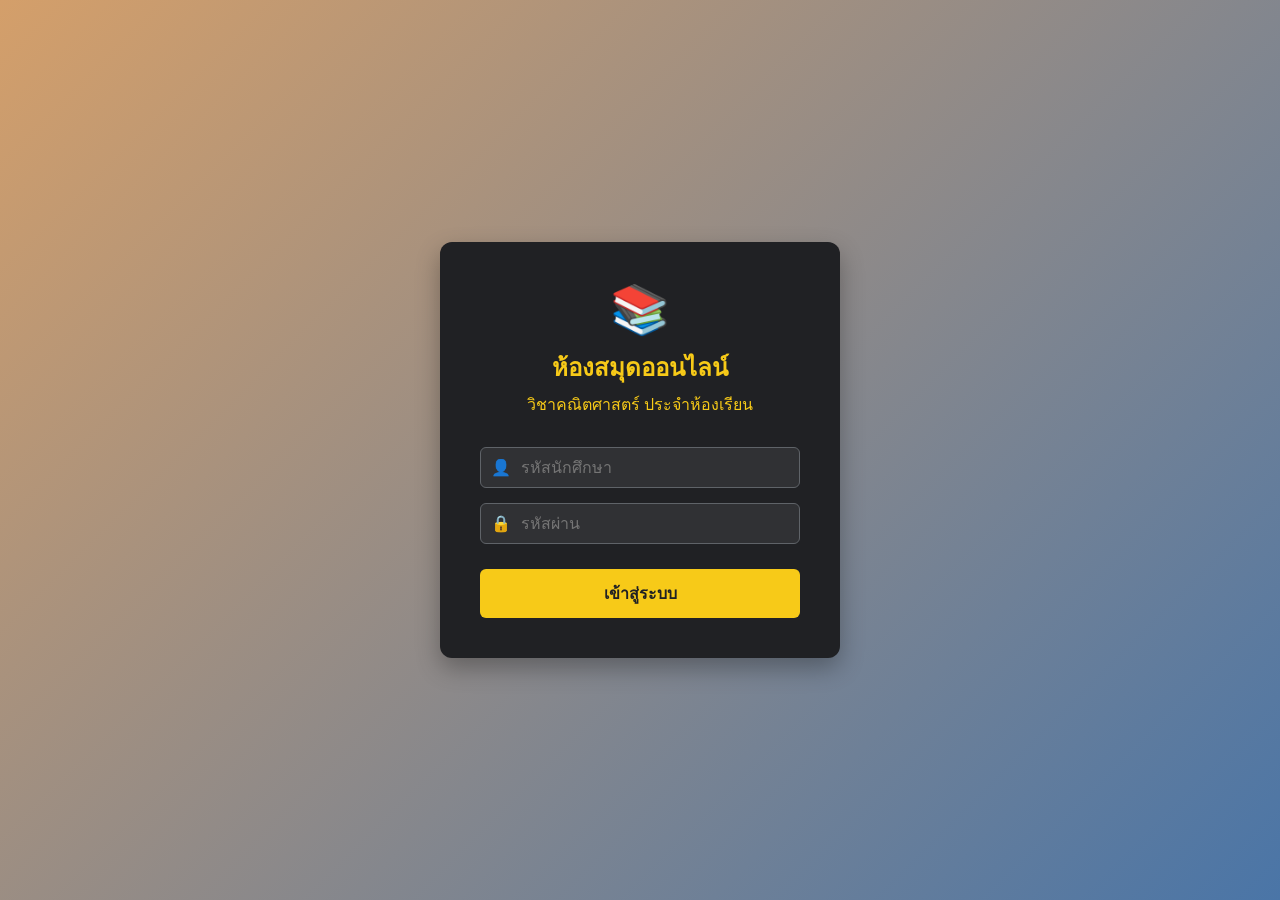
<file: index.html>
<!DOCTYPE html>
<html lang="th">
<head>
    <meta charset="UTF-8">
    <meta name="viewport" content="width=device-width, initial-scale=1.0">
    <title>ห้องสมุดออนไลน์</title>
    <link rel="stylesheet" href="style.css">
</head>
<body>
    <div class="background-gradient">
        <div class="login-card">
            <div class="logo-icon">📚</div>
            <h2>ห้องสมุดออนไลน์</h2>
            <p>วิชาคณิตศาสตร์ ประจำห้องเรียน</p>
            
            <div class="input-group">
                <span class="icon">👤</span>
                <input type="text" id="studentId" placeholder="รหัสนักศึกษา">
            </div>
            
            <div class="input-group">
                <span class="icon">🔒</span>
                <input type="password" id="password" placeholder="รหัสผ่าน">
            </div>
            
            <button onclick="login()">เข้าสู่ระบบ</button>
        </div>
    </div>

   <script>
        function login() {
            const studentId = document.getElementById('studentId').value;
            if(studentId) {
                // บันทึกรหัสนักศึกษาลงในเครื่อง (Local Storage)
                localStorage.setItem('currentUser', studentId);
                // เปลี่ยนหน้าไปยัง books.html
                window.location.href = 'books.html'; 
            } else {
                alert('กรุณากรอกรหัสนักศึกษา');
            }
        }
    </script>
</body>
</html>
</file>
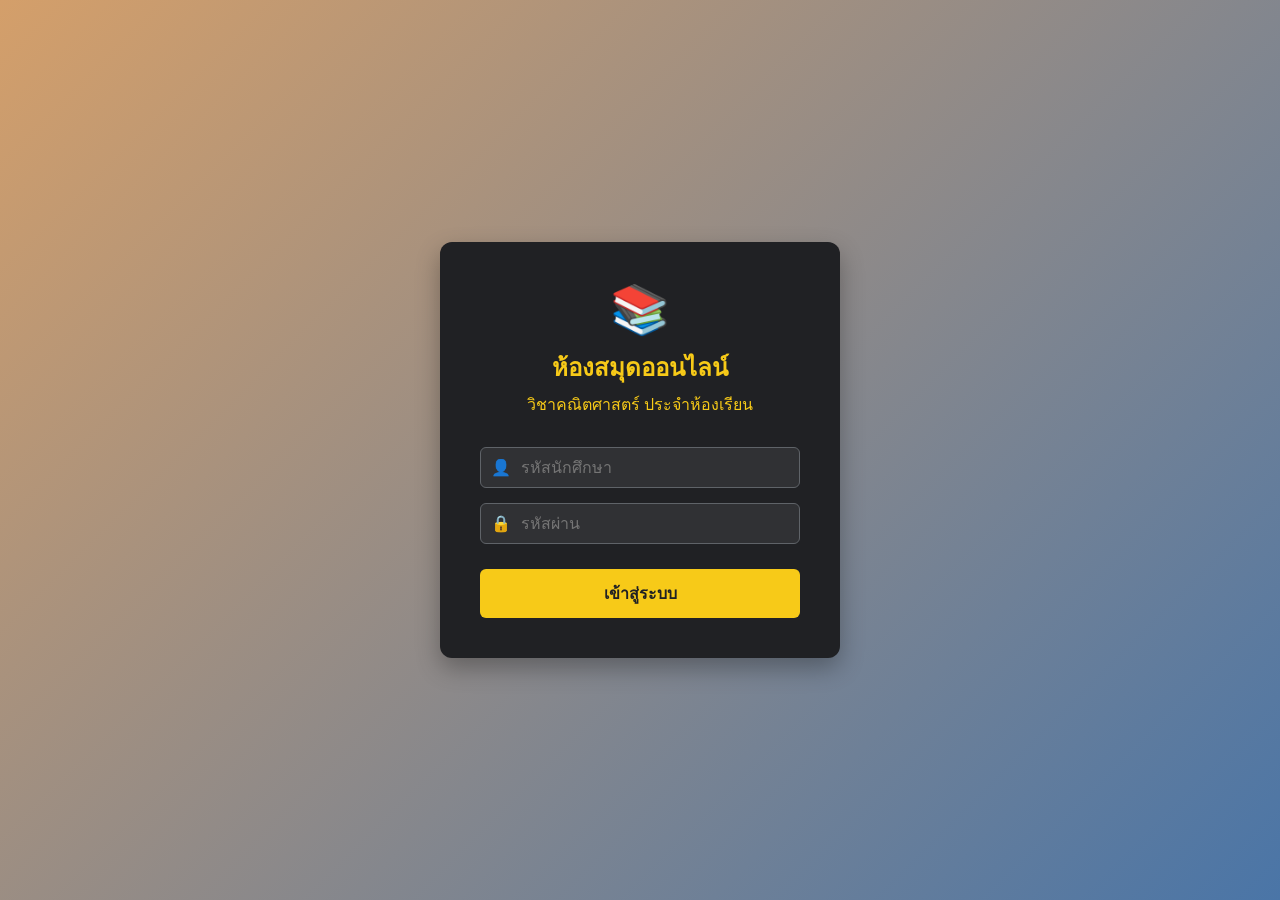
<file: books.html>
<!DOCTYPE html>
<html lang="th">
<head>
    <meta charset="UTF-8">
    <meta name="viewport" content="width=device-width, initial-scale=1.0">
    <title>เลือกอ่านหนังสือ</title>
    <link rel="stylesheet" href="style.css">
</head>
<body class="dark-theme">
    
    <div class="top-bar">
        <h2>เลือกอ่านหนังสือ</h2>
        <div class="actions">
            <button class="icon-btn" onclick="window.location.href='history.html'">🕒</button>
            <button class="icon-btn" onclick="logout()">🚪</button>
        </div>
    </div>

   <div class="book-grid">
        <!-- เล่มที่ 1: ลิงก์ไปที่ Clear Notebooks -->
        <div class="book-card" onclick="goToRead('สรุปโน้ตเรียน', 'Clear Notebooks', 'https://www.clearnotebooks.com/th/notebooks/2010623')">
            <div class="book-cover" style="background: linear-gradient(135deg, #00c6ff, #0072ff);">📘</div>
            <div class="book-info">
                <h3>สรุปโน้ตเรียน</h3>
                <p>Clear Notebooks</p>
            </div>
        </div>

        <!-- เล่มที่ 2: ลิงก์ไปที่ SmartMathPro -->
        <div class="book-card" onclick="goToRead('คณิตศาสตร์: เวกเตอร์', 'SmartMathPro', 'https://www.smartmathpro.com/article/math-vector/')">
            <div class="book-cover" style="background: linear-gradient(135deg, #11998e, #38ef7d);">📗</div>
            <div class="book-info">
                <h3>คณิตศาสตร์: เวกเตอร์</h3>
                <p>SmartMathPro</p>
            </div>
        </div>
    </div>

    <script>
        // ระบบป้องกันคนยังไม่ล็อกอินแอบเข้า
        if(!localStorage.getItem('currentUser')) {
            window.location.href = 'index.html';
        }

        function logout() {
            localStorage.removeItem('currentUser');
            window.location.href = 'index.html';
        }

        // ฟังก์ชันรับค่าหนังสือที่กด แล้วส่งไปหน้าอ่าน
        function goToRead(title, teacher, url) {
            localStorage.setItem('currentBookTitle', title);
            localStorage.setItem('currentBookTeacher', teacher);
            localStorage.setItem('currentBookUrl', url);
            window.location.href = 'read.html';
        }
    </script>
</body>
</html>
</file>
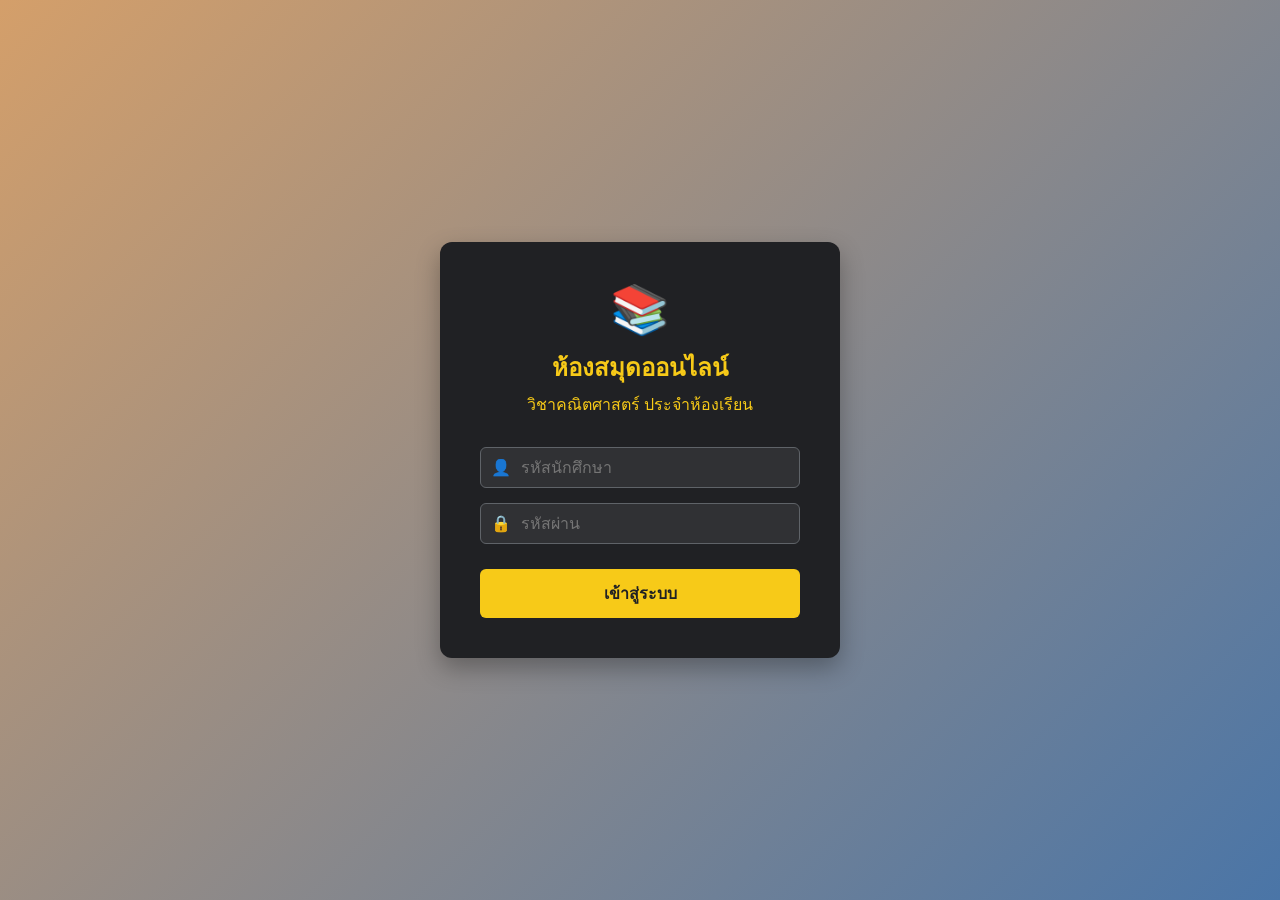
<file: history.html>
<!DOCTYPE html>
<html lang="th">
<head>
    <meta charset="UTF-8">
    <meta name="viewport" content="width=device-width, initial-scale=1.0">
    <title>ประวัติการอ่านหนังสือ</title>
    <link rel="stylesheet" href="style.css">
</head>
<body class="dark-theme">

    <div class="top-bar">
        <div style="display: flex; align-items: center;">
            <button class="back-btn" onclick="window.location.href='books.html'">⬅</button>
            <h2>ประวัติการอ่านหนังสือ</h2>
        </div>
    </div>

    <div class="history-container">
        <div id="historyList">
            <!-- ข้อมูลประวัติจะถูกแสดงตรงนี้โดยอัตโนมัติ -->
        </div>
    </div>

    <script>
        // ป้องกันคนยังไม่ล็อกอินแอบเข้า
        if(!localStorage.getItem('currentUser')) {
            window.location.href = 'index.html';
        }

        const currentUser = localStorage.getItem('currentUser');
        const historyContainer = document.getElementById('historyList');
        
        // ดึงประวัติการอ่านจาก LocalStorage
        let historyList = JSON.parse(localStorage.getItem('readingHistory')) || [];

        // กรองเฉพาะประวัติของรหัสนักศึกษาที่กำลังล็อกอินอยู่
        const userHistory = historyList.filter(item => item.studentId === currentUser);

        if(userHistory.length === 0) {
            historyContainer.innerHTML = '<p class="no-history">ยังไม่มีประวัติการอ่านหนังสือ</p>';
        } else {
            let htmlContent = '';
            
            // คำนวณเวลารวมทั้งหมดที่อ่านวันนี้ (หรือทั้งหมด)
            let totalMinutes = userHistory.reduce((sum, item) => sum + item.minutes, 0);
            
            // แสดงสรุปเวลาอ่านวันนี้ด้านบน
            htmlContent += `<div class="summary-box">เวลาอ่านวันนี้: <span class="highlight-time">${totalMinutes} นาที</span></div>`;

            // วนลูปสร้างรายการประวัติทีละรายการ
            userHistory.forEach(item => {
                // สมมติเวลาเข้า-ออก (จำลองจากเวลาที่บันทึก)
                htmlContent += `
                    <div class="history-card">
                        <div class="history-title">
                            📚 ${item.studentId} อ่าน '${item.bookTitle}'
                        </div>
                        <div class="history-time-info">
                            📖 เข้าเวลา ${item.date} | ใช้เวลา ${item.minutes} นาที
                        </div>
                        <div class="history-daily">
                            เวลาอ่านวันนี้: ${item.minutes} นาที
                        </div>
                    </div>
                `;
            });
            historyContainer.innerHTML = htmlContent;
        }
    </script>
</body>
</html>
</file>
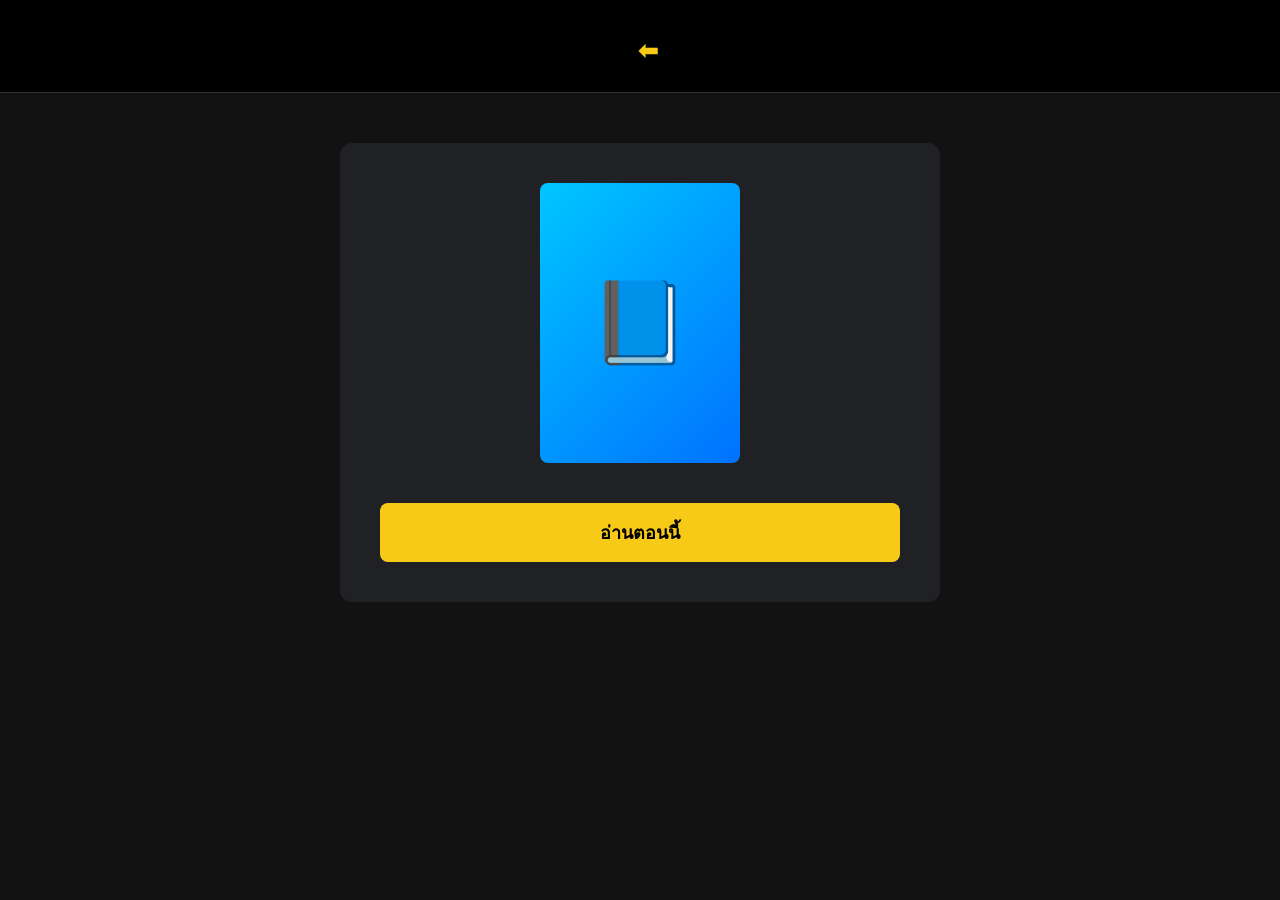
<file: read.html>
<!DOCTYPE html>
<html lang="th">
<head>
    <meta charset="UTF-8">
    <meta name="viewport" content="width=device-width, initial-scale=1.0">
    <title>อ่านหนังสือ</title>
    <link rel="stylesheet" href="style.css">
</head>
<body class="dark-theme">

    <div class="top-bar">
        <button class="back-btn" onclick="window.location.href='books.html'">⬅</button>
        <h2 id="topTitle">ชื่อหนังสือ</h2>
    </div>

    <div class="read-container">
        <div class="book-cover-large" style="background: linear-gradient(135deg, #00c6ff, #0072ff);">📘</div>
        <h2 id="displayTitle">ชื่อหนังสือ</h2>
        <p id="displayTeacher" class="teacher-name">ชื่อครู</p>
        
        <button id="readBtn" class="primary-btn" onclick="startReading()">อ่านตอนนี้</button>
    </div>

    <script>
        // ดึงข้อมูลที่ส่งมาจากหน้าเลือกหนังสือมาแสดงผล
        const title = localStorage.getItem('currentBookTitle');
        const teacher = localStorage.getItem('currentBookTeacher');
        const url = localStorage.getItem('currentBookUrl');
        
        document.getElementById('topTitle').innerText = title;
        document.getElementById('displayTitle').innerText = title;
        document.getElementById('displayTeacher').innerText = teacher;

        function startReading() {
            // 1. บันทึกเวลาที่เริ่มกดอ่าน (มิลลิวินาที)
            const startTime = Date.now();
            localStorage.setItem('readStartTime', startTime);
            
            // 2. เปิดหน้าเว็บหนังสือในแท็บใหม่ (ลิงก์ที่เราตั้งไว้)
            window.open(url, '_blank');
            
            // 3. เปลี่ยนปุ่มเป็นสีเขียวและเปลี่ยนข้อความสำหรับกดจบการอ่าน
            const btn = document.getElementById('readBtn');
            btn.innerText = "บันทึกเวลา และเสร็จสิ้นการอ่าน";
            btn.style.backgroundColor = "#4CAF50";
            btn.onclick = finishReading; // เปลี่ยนหน้าที่ของปุ่ม
        }

        function finishReading() {
            const startTime = localStorage.getItem('readStartTime');
            if(startTime) {
                const endTime = Date.now();
                // นำเวลาจบ - เวลาเริ่ม แล้วแปลงเป็น "นาที"
                let timeSpent = Math.floor((endTime - startTime) / 60000); 
                
                // สร้างข้อมูลประวัติการอ่าน
                const historyRecord = {
                    studentId: localStorage.getItem('currentUser'),
                    bookTitle: title,
                    date: new Date().toLocaleString('th-TH'),
                    minutes: timeSpent
                };

                // ดึงประวัติเก่ามา (ถ้ามี) แล้วยัดประวัติใหม่เพิ่มเข้าไป
                let historyList = JSON.parse(localStorage.getItem('readingHistory')) || [];
                historyList.push(historyRecord);
                localStorage.setItem('readingHistory', JSON.stringify(historyList));

                alert(`บันทึกสำเร็จ! คุณใช้เวลาอ่านไป ${timeSpent} นาที`);
                
                // เคลียร์เวลาเริ่มและกลับไปหน้ารวม
                localStorage.removeItem('readStartTime');
                window.location.href = 'books.html';
            }
        }
    </script>
</body>
</html>
</file>
<file: style.css>
* {
    box-sizing: border-box;
    margin: 0;
    padding: 0;
    font-family: 'Segoe UI', Tahoma, Geneva, Verdana, sans-serif;
}

.background-gradient {
    height: 100vh;
    display: flex;
    justify-content: center;
    align-items: center;
    background: linear-gradient(135deg, #d49f6a 0%, #4a75a7 100%);
}

.login-card {
    background-color: #202124;
    padding: 40px;
    border-radius: 12px;
    width: 400px;
    text-align: center;
    color: white;
    box-shadow: 0 10px 25px rgba(0,0,0,0.3);
}

.logo-icon {
    font-size: 48px;
    margin-bottom: 10px;
}

.login-card h2 {
    color: #f7ca18;
    font-size: 24px;
    margin-bottom: 5px;
}

.login-card p {
    font-size: 16px;
    margin-bottom: 30px;
    color: #f7ca18;
}

.input-group {
    display: flex;
    align-items: center;
    background-color: #303134;
    border: 1px solid #5f6368;
    border-radius: 6px;
    margin-bottom: 15px;
    padding: 10px;
}

.input-group input {
    background: transparent;
    border: none;
    outline: none;
    color: white;
    width: 100%;
    margin-left: 10px;
    font-size: 16px;
}

button {
    width: 100%;
    padding: 12px;
    background-color: #f7ca18;
    color: #202124;
    border: none;
    border-radius: 6px;
    font-size: 16px;
    font-weight: bold;
    cursor: pointer;
    margin-top: 10px;
    transition: 0.3s;
}

button:hover {
    background-color: #e5b800;
}
/* เพิ่มเติมสำหรับหน้า Books และ Read */
.dark-theme {
    background-color: #121212;
    color: white;
}

.top-bar {
    display: flex;
    justify-content: space-between;
    align-items: center;
    padding: 15px 30px;
    background-color: #000000;
    border-bottom: 1px solid #333;
}

.top-bar h2 {
    font-size: 20px;
    font-weight: normal;
}

.icon-btn, .back-btn {
    background: transparent;
    border: none;
    color: #f7ca18;
    font-size: 24px;
    cursor: pointer;
    margin-left: 15px;
}

.book-grid {
    display: grid;
    grid-template-columns: repeat(auto-fill, minmax(280px, 1fr));
    gap: 20px;
    padding: 30px;
}

.book-card {
    background-color: #202124;
    border-radius: 10px;
    overflow: hidden;
    cursor: pointer;
    transition: 0.3s;
    border: 1px solid #333;
}

.book-card:hover {
    transform: translateY(-5px);
    box-shadow: 0 5px 15px rgba(255, 255, 255, 0.1);
}

.book-cover {
    height: 160px;
    display: flex;
    justify-content: center;
    align-items: center;
    font-size: 60px;
}

.book-info {
    padding: 15px;
}

.book-info h3 {
    font-size: 18px;
    margin-bottom: 5px;
    color: #fff;
}

.book-info p {
    font-size: 14px;
    color: #aaa;
}

/* สำหรับหน้า Read */
.read-container {
    max-width: 600px;
    margin: 50px auto;
    background-color: #202124;
    padding: 40px;
    border-radius: 12px;
    text-align: center;
}

.book-cover-large {
    width: 200px;
    height: 280px;
    margin: 0 auto 20px;
    display: flex;
    justify-content: center;
    align-items: center;
    font-size: 80px;
    border-radius: 8px;
}

.teacher-name {
    color: #aaa;
    margin: 10px 0 30px;
}

.primary-btn {
    background-color: #f7ca18;
    color: #000;
    padding: 15px 30px;
    border: none;
    border-radius: 8px;
    font-size: 18px;
    font-weight: bold;
    cursor: pointer;
    width: 100%;
    transition: 0.3s;
}

.primary-btn:hover {
    filter: brightness(1.1);
}
/* สำหรับหน้าประวัติการอ่าน (History) */
.history-container {
    max-width: 800px;
    margin: 30px auto;
    padding: 0 20px;
}

.summary-box {
    background-color: #202124;
    padding: 15px 20px;
    border-radius: 8px;
    margin-bottom: 20px;
    font-size: 16px;
    border: 1px solid #333;
}

.highlight-time {
    color: #f7ca18;
    font-weight: bold;
}

.history-card {
    background-color: #202124;
    padding: 20px;
    border-radius: 8px;
    margin-bottom: 15px;
    border: 1px solid #333;
}

.history-title {
    font-size: 18px;
    color: #fff;
    margin-bottom: 8px;
}

.history-time-info {
    font-size: 14px;
    color: #aaa;
    margin-bottom: 5px;
}

.history-daily {
    font-size: 14px;
    color: #f7ca18;
    font-weight: bold;
}

.no-history {
    text-align: center;
    color: #888;
    margin-top: 50px;
    font-size: 18px;
}
</file>
